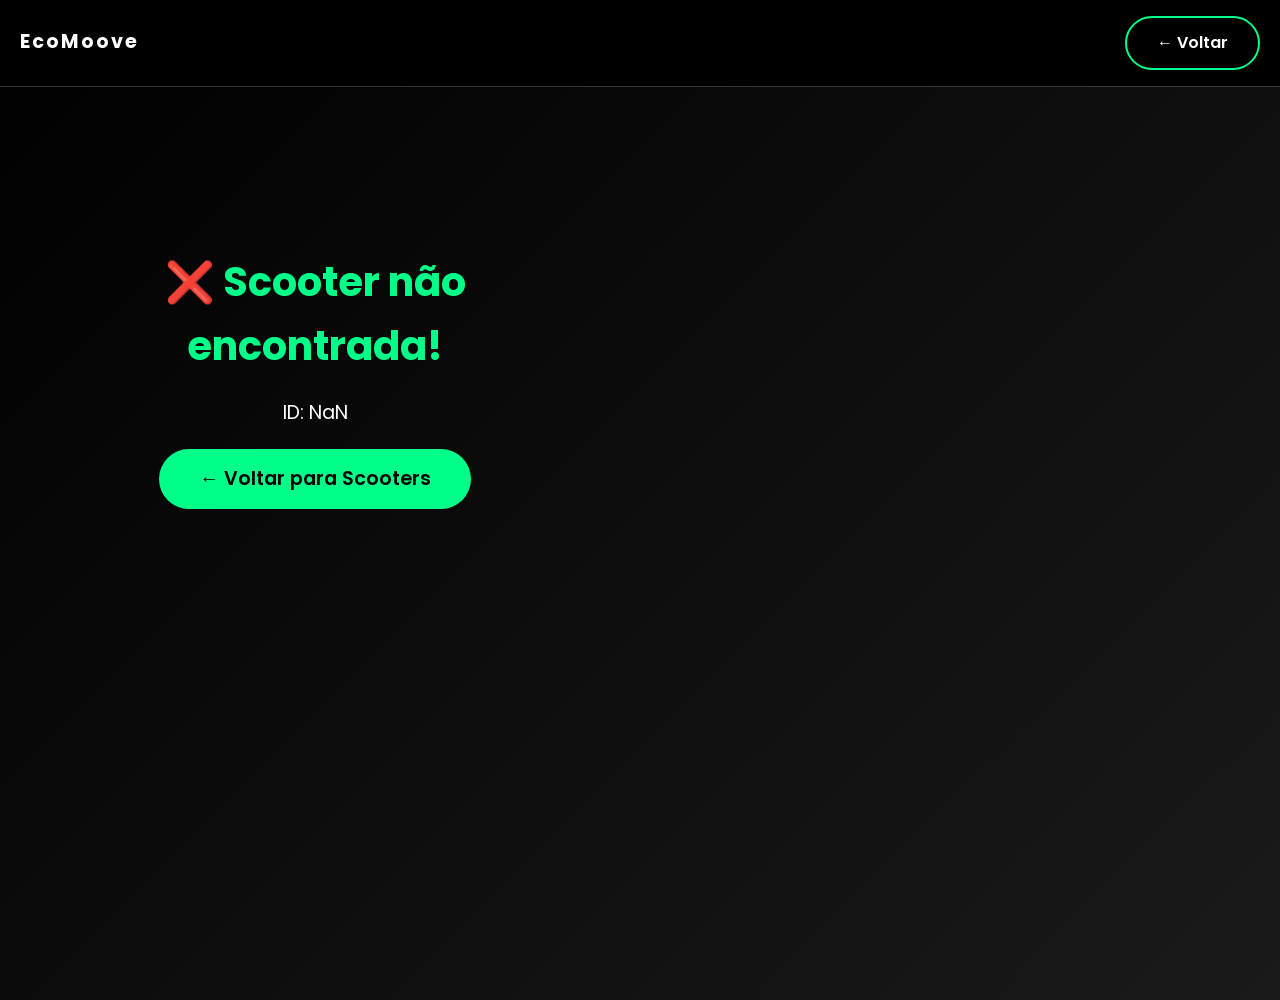
<file: pages/det_prods.html>
<!DOCTYPE html>
<html lang="pt-BR">
<head>
    <meta charset="UTF-8">
    <meta name="viewport" content="width=device-width, initial-scale=1.0">
    <title>Detalhes da Moto - EcoMoove</title>
    <link rel="icon" type="image/png" sizes="16x16" href="../img/folhaLogo.png">

    <link href="https://fonts.googleapis.com/css2?family=Poppins:wght@300;400;500;600;700&display=swap" rel="stylesheet">
    <link rel="stylesheet" href="https://cdnjs.cloudflare.com/ajax/libs/font-awesome/6.0.0/css/all.min.css">
    <link rel="stylesheet" href="../styles/css/home_prods.css">
</head>
<body>
    <header>
        <nav class="container">
            <div class="logo">
                <a href="home_prods.html">EcoMoove</a>
            </div>
            <a href="home_prods.html" class="cta-button secondary">← Voltar</a>
        </nav>
    </header>

    <main>
        <div class="container">
            <section class="moto-detalhes" id="motoDetalhes">
                <!-- Conteúdo carregado via JS -->
            </section>
        </div>
    </main>

    <script src="../styles/js/det_prods.js"></script>
</body>
</html>
</file>
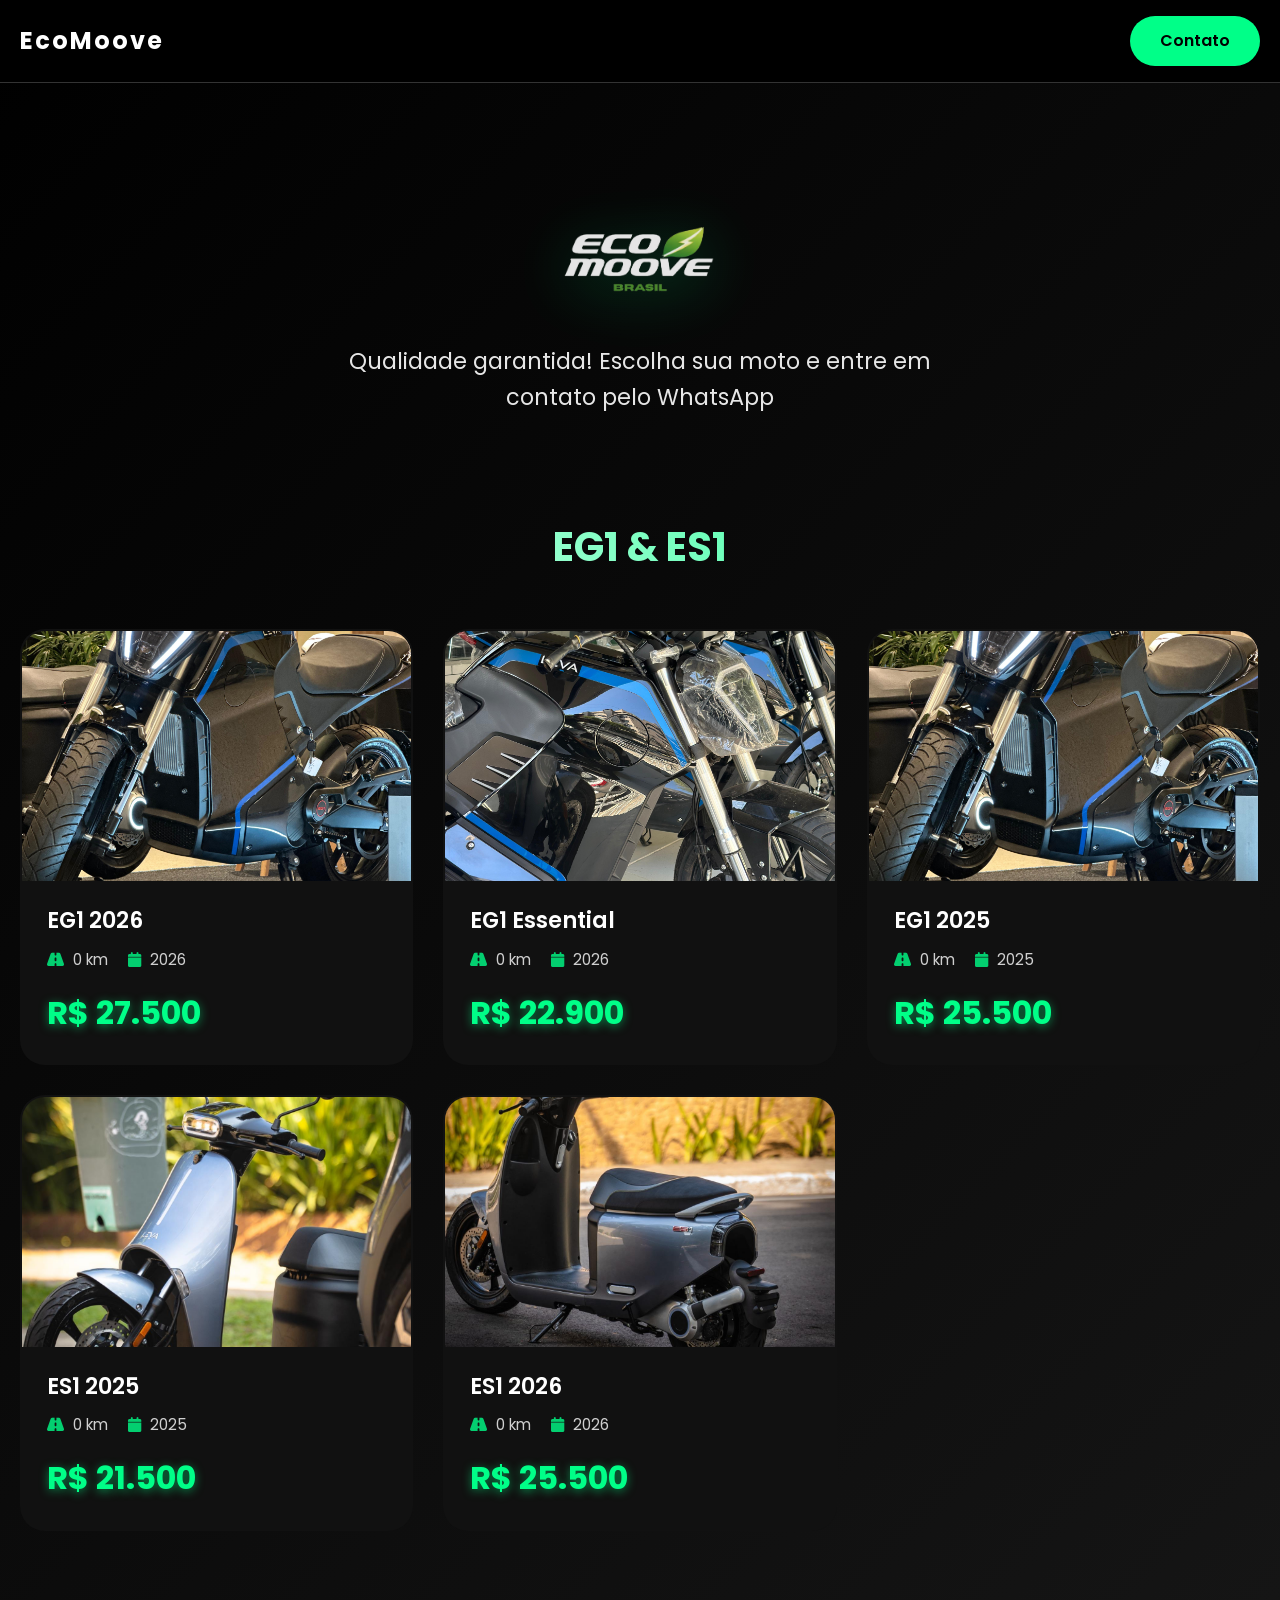
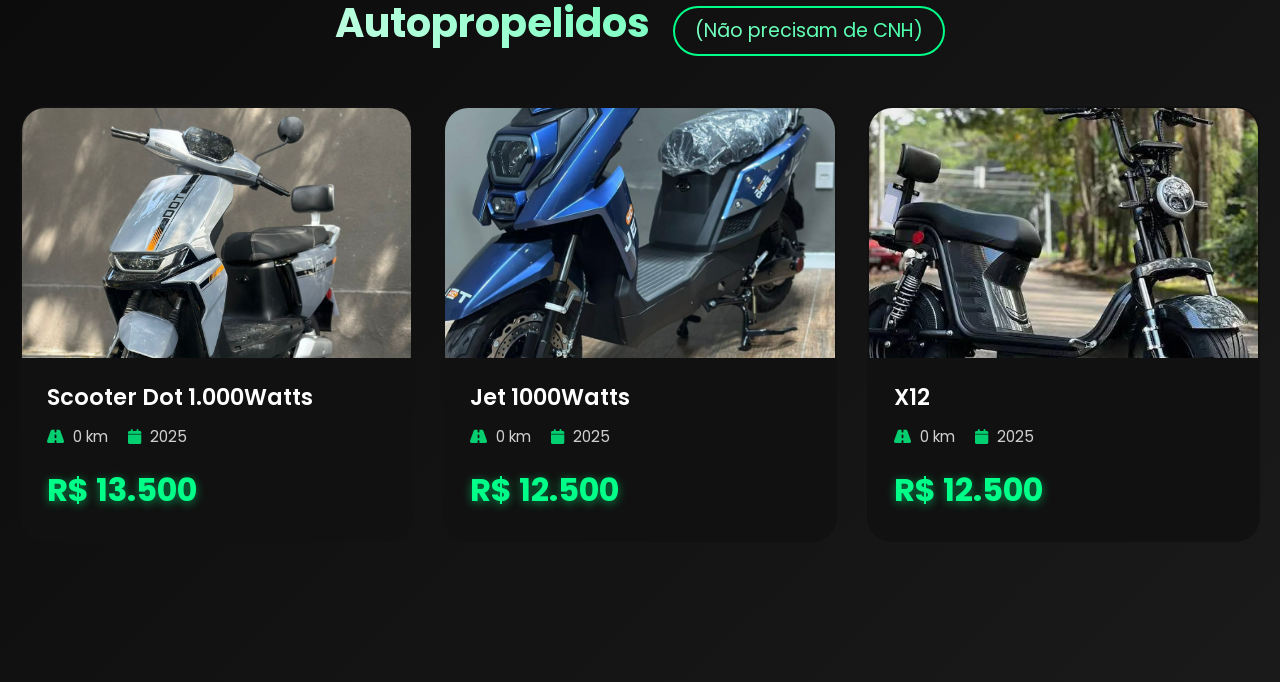
<file: pages/home_prods.html>
<!DOCTYPE html>
<html lang="pt-BR">

<head>
    <meta charset="UTF-8">
    <meta name="viewport" content="width=device-width, initial-scale=1.0">
    <title>Scooters à Venda - EcoMoove</title>

    <link href="https://fonts.googleapis.com/css2?family=Poppins:wght@300;400;500;600;700&display=swap"
        rel="stylesheet">
    <link rel="stylesheet" href="https://cdnjs.cloudflare.com/ajax/libs/font-awesome/6.0.0/css/all.min.css">
    <link rel="stylesheet" href="../styles/css/home_prods.css">
    <link rel="icon" type="image/png" sizes="16x16" href="../img/folhaLogo.png">
</head>

<body>
    <header>
        <nav class="container">
            <a href="../index.html" class="logo_home">EcoMoove</a>
            <a href="#motos" class="cta-button">Contato</a>
        </nav>
    </header>

    <main>
        <div class="container">
            <div class="logo-hero">
                <img src="../img/NovaLogoEscuraSemFundo.png" alt="EcoMoove Logo">
            </div>

            <section class="hero">
                <p>Qualidade garantida! Escolha sua moto e entre em contato pelo WhatsApp</p>
            </section>

            <!-- PRIMEIRA SEÇÃO: EG1 e ES1 (como pedido) -->
            <section class="motos-grid">
                <h2 class="section-title">EG1 & ES1</h2>
                <div class="motos-container" id="motosPrincipais"></div>
            </section>

            <!-- SEGUNDA SEÇÃO: Autopropelidos (DOT, JET, X12) -->
            <section class="motos-grid">
                <h2 class="section-title">Autopropelidos <span>(Não precisam de CNH)</span></h2>
                <div class="motos-container" id="motosAuto"></div>
            </section>
        </div>
    </main>

    <script src="../styles/js/home_prods.js"></script>
</body>

</html>
</file>
<file: styles/css/home_prods.css>
* {
    margin: 0;
    padding: 0;
    box-sizing: border-box;
}

body {
    font-family: 'Poppins', sans-serif;
    background: linear-gradient(135deg, #000 0%, #1a1a1a 100%);
    color: #fff;
    overflow-x: hidden;
    line-height: 1.6;
}

.container {
    max-width: 1400px;
    margin: 0 auto;
    padding: 0 20px;
}

.logo-hero {
    display: flex;
    justify-content: center;
    align-items: center;
}

.logo_home{
    font-weight: 700;
    letter-spacing: 2px;
    font-size: 1.5rem;
    color: white;
    text-decoration: none;
}

.logo-hero img {
    width: 20%;
    max-width: 80%;
    height: auto;
    opacity: 0.9;
    filter: drop-shadow(0 10px 30px rgba(0, 255, 136, 0.3));
    transition: all 0.3s ease;
}

.logo-hero img:hover {
    transform: scale(1.05);
    opacity: 1;
}

.secao-titulo {
    font-size: 2rem;
    margin: 40px 0 20px;
    font-weight: 700;
    color: #00ff88;
    text-align: center;
}

/* HEADER COMUM */
header {
    background: rgba(0, 0, 0, 0.95);
    backdrop-filter: blur(20px);
    position: fixed;
    width: 100%;
    top: 0;
    z-index: 1000;
    padding: 1rem 0;
    border-bottom: 1px solid #333;
}

nav {
    display: flex;
    justify-content: space-between;
    align-items: center;
}

.logo, .logo a {
    font-weight: 700;
    letter-spacing: 2px;
    font-size: 1.2rem;
    color: #fff;
    text-decoration: none;
}


.cta-button {
    background: #00ff88;
    color: #000;
    padding: 12px 30px;
    border: none;
    border-radius: 50px;
    font-weight: 600;
    cursor: pointer;
    transition: all 0.3s ease;
    text-decoration: none;
    display: inline-block;
    font-size: 1rem;
}

.cta-button:hover {
    transform: translateY(-2px);
    box-shadow: 0 10px 30px rgba(0, 255, 136, 0.4);
}

.cta-button.secondary {
    background: transparent;
    color: #fff;
    border: 2px solid #00ff88;
}

.cta-button.secondary:hover {
    background: #00ff88;
    color: #000;
}

main {
    margin-top: 100px;
    padding: 80px 0;
}

/* PÁGINA PRINCIPAL - HERO */
.hero {
    text-align: center;
    margin-bottom: 100px;
}

.hero h1 {
    font-size: 4rem;
    font-weight: 700;
    margin-bottom: 20px;
    background: linear-gradient(45deg, #fff, #00ff88);
    -webkit-background-clip: text;
    -webkit-text-fill-color: transparent;
    line-height: 1.2;
}

.hero p {
    font-size: 1.4rem;
    opacity: 0.9;
    max-width: 600px;
    margin: 0 auto;
}

/* GRID DE MOTOS - PÁGINA PRINCIPAL */
.motos-grid {
    margin-top: 60px;
}

.motos-container {
    display: grid;
    grid-template-columns: repeat(auto-fit, minmax(350px, 1fr));
    gap: 30px;
    margin-bottom: 60px;
}

.moto-card {
    background: #111;
    border-radius: 25px;
    overflow: hidden;
    cursor: pointer;
    transition: all 0.4s ease;
    border: 2px solid transparent;
    position: relative;
}

.moto-card:hover {
    transform: translateY(-15px);
    border-color: #00ff88b9;
    box-shadow: 0 30px 30px rgba(0, 255, 136, 0.3);
}

.moto-image-container {
    position: relative;
    height: 250px;
    overflow: hidden;
}

.moto-image-container img {
    width: 100%;
    height: 100%;
    object-fit: cover;
    transition: transform 0.5s ease;
}

.moto-card:hover .moto-image-container img {
    transform: scale(1.1);
}



.moto-card:hover .moto-overlay {
    opacity: 1;
}

.moto-overlay i {
    font-size: 2.5rem;
}

.moto-overlay span {
    font-size: 1.1rem;
    font-weight: 600;
}

.moto-info {
    padding: 25px;
}

.moto-info h3 {
    font-size: 1.4rem;
    font-weight: 600;
    margin-bottom: 12px;
    color: #fff;
    line-height: 1.3;
}

.moto-meta {
    display: flex;
    gap: 20px;
    margin-bottom: 15px;
    font-size: 0.95rem;
    opacity: 0.8;
}

.moto-meta span i {
    margin-right: 5px;
    color: #00ff88;
}

.moto-preco {
    font-size: 2rem;
    font-weight: 700;
    color: #00ff88;
    text-shadow: 0 2px 10px rgba(0, 255, 136, 0.5);
}

/* PÁGINA DE DETALHES */
.moto-detalhes {
    display: grid;
    grid-template-columns: 1fr 1fr;
    gap: 60px;
    align-items: start;
    min-height: 80vh;
    margin-top: 20px;
}

/* GALERIA DE FOTOS */
.moto-gallery {
    display: flex;
    flex-direction: column;
    gap: 20px;
}

.gallery-main {
    position: relative;
    height: 500px;
    border-radius: 25px;
    overflow: hidden;
    box-shadow: 0 30px 80px rgba(0, 0, 0, 0.7);
    background: #222;
}

#mainImage {
    width: 100%;
    height: 100%;
    object-fit: cover;
    transition: transform 0.5s ease;
}

.gallery-main:hover #mainImage {
    transform: scale(1.05);
}

.gallery-thumbs {
    display: flex;
    gap: 12px;
    overflow-x: auto;
    padding: 10px 0;
    scrollbar-width: thin;
}

.gallery-thumbs::-webkit-scrollbar {
    height: 6px;
}

.gallery-thumbs::-webkit-scrollbar-track {
    background: #222;
    border-radius: 10px;
}

.gallery-thumbs::-webkit-scrollbar-thumb {
    background: #00ff88;
    border-radius: 10px;
}

.gallery-thumbs img {
    width: 80px;
    height: 80px;
    object-fit: cover;
    border-radius: 15px;
    cursor: pointer;
    transition: all 0.3s ease;
    flex-shrink: 0;
    opacity: 0.7;
    border: 3px solid transparent;
}

.gallery-thumbs img.active,
.gallery-thumbs img:hover {
    opacity: 1;
    border-color: #00ff88;
    transform: scale(1.05);
}

/* CONTEÚDO DA MOTO */
.moto-content {
    display: flex;
    flex-direction: column;
    gap: 30px;
}

.moto-header {
    display: flex;
    flex-direction: column;
    gap: 15px;
}

.moto-header h1 {
    font-size: 2.8rem;
    font-weight: 700;
    background: linear-gradient(45deg, #fff, #00ff88);
    -webkit-background-clip: text;
    -webkit-text-fill-color: transparent;
}

.moto-preco-final {
    font-size: 3.5rem;
    font-weight: 800;
    color: #00ff88;
    text-shadow: 0 5px 20px rgba(0, 255, 136, 0.5);
    letter-spacing: -2px;
}

.moto-desc {
    background: #111;
    padding: 25px;
    border-radius: 20px;
    border-left: 4px solid #00ff88;
}

.moto-desc p {
    font-size: 1.1rem;
    line-height: 1.7;
    opacity: 0.95;
}

.moto-specs {
    display: grid;
    grid-template-columns: 1fr 1fr;
    gap: 15px;
}

.spec-item {
    background: #1a1a1a;
    padding: 20px;
    border-radius: 15px;
    display: flex;
    align-items: center;
    gap: 15px;
    transition: all 0.3s ease;
    border: 1px solid #222;
}

.spec-item:hover {
    background: #222;
    transform: translateX(10px);
    box-shadow: 0 10px 30px rgba(0, 255, 136, 0.2);
}

.spec-item i {
    font-size: 1.5rem;
    color: #00ff88;
    width: 30px;
}

.spec-item span {
    font-size: 1rem;
}

.spec-item strong {
    color: #00ff88;
}

/* BOTÕES DE AÇÃO */
.moto-actions {
    display: flex;
    flex-direction: column;
    gap: 15px;
}


/* TÍTULOS DAS SEÇÕES */
.section-title {    
    font-size: 2.5rem;
    font-weight: 700;
    text-align: center;
    margin-bottom: 50px;
    background: linear-gradient(45deg, #fff, #00ff88);
    -webkit-background-clip: text;
    -webkit-text-fill-color: transparent;
    position: relative;
}


.section-title span {
    font-size: 1.2rem;
    font-weight: 400;
    color: #00ff88;
    padding: 8px 20px;
    border-radius: 25px;
    border: 2px solid #00ff88;
    display: inline-block;
    margin-left: 15px;
}

@media (max-width: 768px) {
    .section-title {
        font-size: 2rem;
    }
    .section-title span {
        display: block;
        margin: 10px 0 0 0;
    }
}

.whatsapp-btn {
    background: #25D366 !important;
    font-size: 1.3rem;
    padding: 20px 40px !important;
    font-weight: 700;
    display: flex;
    align-items: center;
    justify-content: center;
    gap: 12px;
    border-radius: 50px;
    text-decoration: none;
    transition: all 0.3s ease;
    color: white;
    box-shadow: 0 15px 40px rgba(37, 211, 102, 0.4);
}

.whatsapp-btn:hover {
    transform: translateY(-3px);
    box-shadow: 0 20px 50px rgba(37, 211, 102, 0.6);
}

.back-btn {
    background: transparent;
    color: #fff;
    border: 2px solid #666;
    padding: 15px 30px;
    border-radius: 50px;
    font-weight: 600;
    cursor: pointer;
    transition: all 0.3s ease;
}

.back-btn:hover {
    background: #333;
    border-color: #00ff88;
    color: #00ff88;
}

/* ADICIONE ESTE CSS no final do seu CSS existente */
.moto-overlay {
    position: absolute;
    top: 0;
    left: 0;
    right: 0;
    bottom: 0;
    background: rgba(0, 255, 136, 0.9);
    display: flex;
    flex-direction: column;
    align-items: center;
    justify-content: center;
    opacity: 0;
    transition: opacity 0.3s ease;
    color: #000;
    gap: 10px;
}

.moto-overlay i {
    font-size: 2.5rem;
}

.moto-overlay span {
    font-size: 1.1rem;
    font-weight: 600;
}

/* RESPONSIVO */
@media (max-width: 1024px) {
    .moto-detalhes {
        grid-template-columns: 1fr;
        gap: 40px;
    }

    .gallery-main {
        height: 400px;
    }
}

@media (max-width: 768px) {
    .hero h1 {
        font-size: 2.5rem;
    }

    .hero p {
        font-size: 1.2rem;
    }

    .motos-container {
        grid-template-columns: 1fr;
        gap: 20px;
    }

    .moto-card:hover {
        transform: translateY(-10px);
    }

    .moto-header h1 {
        font-size: 2.2rem;
    }

    .moto-preco-final {
        font-size: 2.8rem;
    }

    .moto-specs {
        grid-template-columns: 1fr;
    }

    .whatsapp-btn {
        font-size: 1.1rem;
        padding: 18px 30px !important;
    }
}

@media (max-width: 480px) {
    .container {
        padding: 0 15px;
    }

    main {
        padding: 60px 0 40px;
    }

    .moto-meta {
        flex-direction: column;
        gap: 5px;
    }

    .gallery-thumbs {
        gap: 8px;
    }

    .gallery-thumbs img {
        width: 60px;
        height: 60px;
    }

    .moto-actions {
        flex-direction: column;
    }
}

/* ANIMAÇÕES */
@keyframes fadeInUp {
    from {
        opacity: 0;
        transform: translateY(30px);
    }

    to {
        opacity: 1;
        transform: translateY(0);
    }
}

.moto-card,
.spec-item {
    animation: fadeInUp 0.6s ease forwards;
}

.moto-card:nth-child(1) {
    animation-delay: 0.1s;
}

.moto-card:nth-child(2) {
    animation-delay: 0.2s;
}

.moto-card:nth-child(3) {
    animation-delay: 0.3s;
}

.moto-card:nth-child(4) {
    animation-delay: 0.4s;
}
</file>
